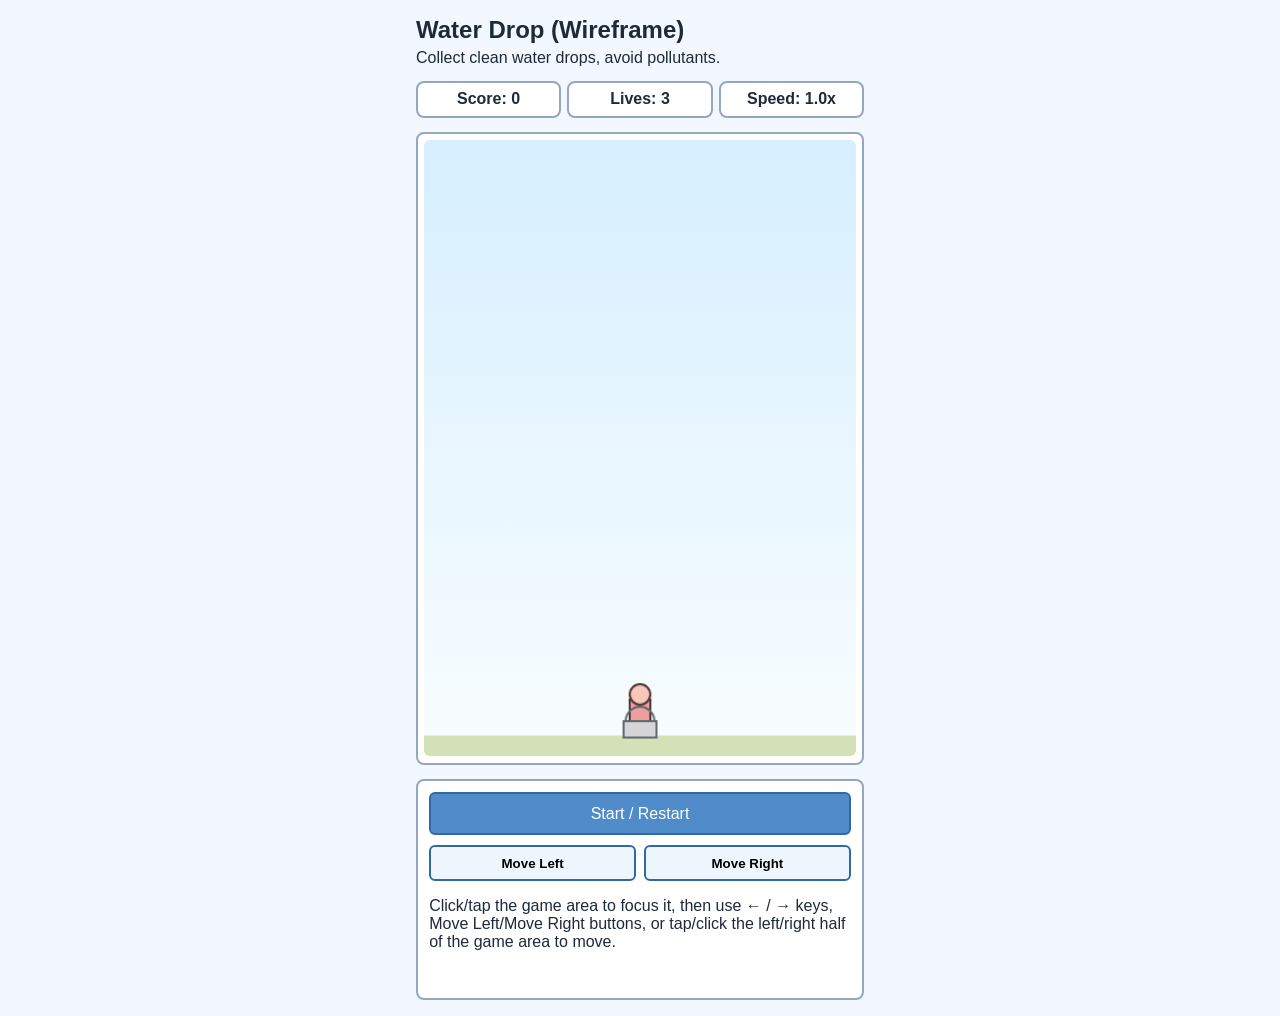
<file: index.html>
<!doctype html>
<html lang="en">
  <head>
    <meta charset="UTF-8" />
    <meta name="viewport" content="width=device-width, initial-scale=1.0" />
    <title>Water Drop Wireframe</title>
    <link rel="stylesheet" href="./style.css" />
  </head>
  <body>
    <main class="game-shell">
      <header>
        <h1>Water Drop (Wireframe)</h1>
        <p class="mission">Collect clean water drops, avoid pollutants.</p>
      </header>

      <section class="hud" aria-label="Game status">
        <div id="scoreStatus">Score: <span id="score">0</span></div>
        <div id="livesStatus">Lives: <span id="lives">3</span></div>
        <div id="speedStatus">Speed: <span id="speed">1.0x</span></div>
      </section>

      <section class="play-area-wrap">
        <canvas
          id="gameCanvas"
          width="420"
          height="600"
          tabindex="0"
          aria-label="Water drop game area"
          aria-describedby="controlsText scoreStatus livesStatus speedStatus feedback"
        >
          Water Drop game area. Move left and right to catch clean drops and avoid pollutant drops.
        </canvas>
      </section>

      <section class="controls">
        <button id="startBtn" type="button">Start / Restart</button>
        <div class="alt-controls" role="group" aria-label="Accessible movement controls">
          <button id="leftBtn" type="button">Move Left</button>
          <button id="rightBtn" type="button">Move Right</button>
        </div>
        <p id="controlsText">Click/tap the game area to focus it, then use ← / → keys, Move Left/Move Right buttons, or tap/click the left/right half of the game area to move.</p>
        <p id="feedback" role="status" aria-live="polite"></p>
      </section>
    </main>

    <script src="./script.js"></script>
  </body>
</html>
</file>
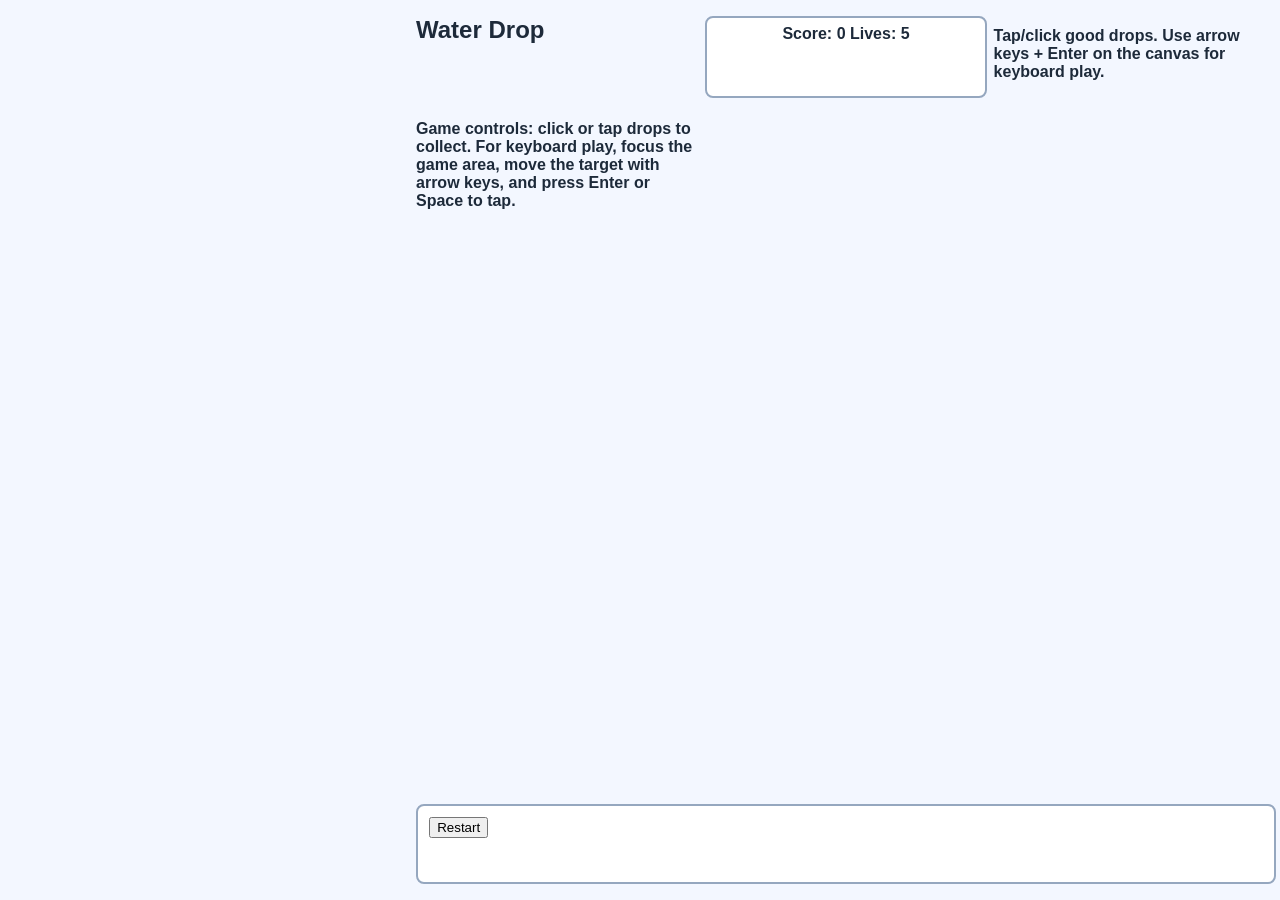
<file: game.html>
<!doctype html>
<html lang="en">
  <head>
    <meta charset="UTF-8" />
    <meta name="viewport" content="width=device-width, initial-scale=1.0" />
    <title>Water Drop Game</title>
    <link rel="stylesheet" href="style.css" />
  </head>
  <body class="game-page">
    <main class="game-shell">
      <header class="hud">
        <h1>Water Drop</h1>
        <div class="stats">
          <span>Score: <strong id="score">0</strong></span>
          <span>Lives: <strong id="lives">5</strong></span>
        </div>
        <p id="feedback" role="status" aria-live="polite">
          Tap/click good drops. Use arrow keys + Enter on the canvas for keyboard play.
        </p>
        <p id="canvas-help" class="sr-only">
          Game controls: click or tap drops to collect. For keyboard play, focus the game area, move the target with arrow keys, and press Enter or Space to tap.
        </p>
      </header>
      <canvas
        id="game-canvas"
        width="860"
        height="500"
        aria-label="Water Drop Game Area"
        aria-describedby="canvas-help"
        tabindex="0"
      >
        Water Drop game area.
      </canvas>
      <div class="controls">
        <button id="restart" type="button">Restart</button>
      </div>
    </main>
    <script src="script.js"></script>
  </body>
</html>
</file>
<file: style.css>
* {
  box-sizing: border-box;
}

body {
  margin: 0;
  font-family: Arial, sans-serif;
  background: #f3f7ff;
  color: #1d2a3a;
}

.game-shell {
  max-width: 480px;
  margin: 0 auto;
  min-height: 100vh;
  padding: 1rem;
  display: grid;
  gap: 0.9rem;
}

h1 {
  font-size: 1.5rem;
  margin: 0;
}

.mission {
  margin: 0.3rem 0 0;
}

.hud {
  display: grid;
  grid-template-columns: repeat(3, 1fr);
  gap: 0.4rem;
  font-weight: 700;
}

.hud > div,
.controls,
.play-area-wrap {
  border: 2px solid #95a7bf;
  background: #ffffff;
  border-radius: 8px;
}

.hud > div {
  padding: 0.45rem;
  text-align: center;
}

.play-area-wrap {
  padding: 0.4rem;
}

#gameCanvas {
  width: 100%;
  height: auto;
  display: block;
  border-radius: 6px;
  background: linear-gradient(#d6efff, #f9fdff);
  touch-action: none;
}

#gameCanvas:focus-visible {
  outline: 3px solid #2f6aa6;
  outline-offset: 3px;
}

.controls {
  padding: 0.7rem;
}

#startBtn {
  width: 100%;
  padding: 0.65rem;
  font-size: 1rem;
  border: 2px solid #2f6aa6;
  background: #4f8cc9;
  color: #fff;
  border-radius: 6px;
  cursor: pointer;
}

.alt-controls {
  margin-top: 0.6rem;
  display: grid;
  grid-template-columns: 1fr 1fr;
  gap: 0.5rem;
}

.alt-controls button {
  padding: 0.55rem;
  border: 2px solid #2f6aa6;
  border-radius: 6px;
  background: #eef5fc;
  cursor: pointer;
  font-weight: 700;
}

#feedback {
  margin: 0.7rem 0 0;
  min-height: 1.25rem;
}
</file>
